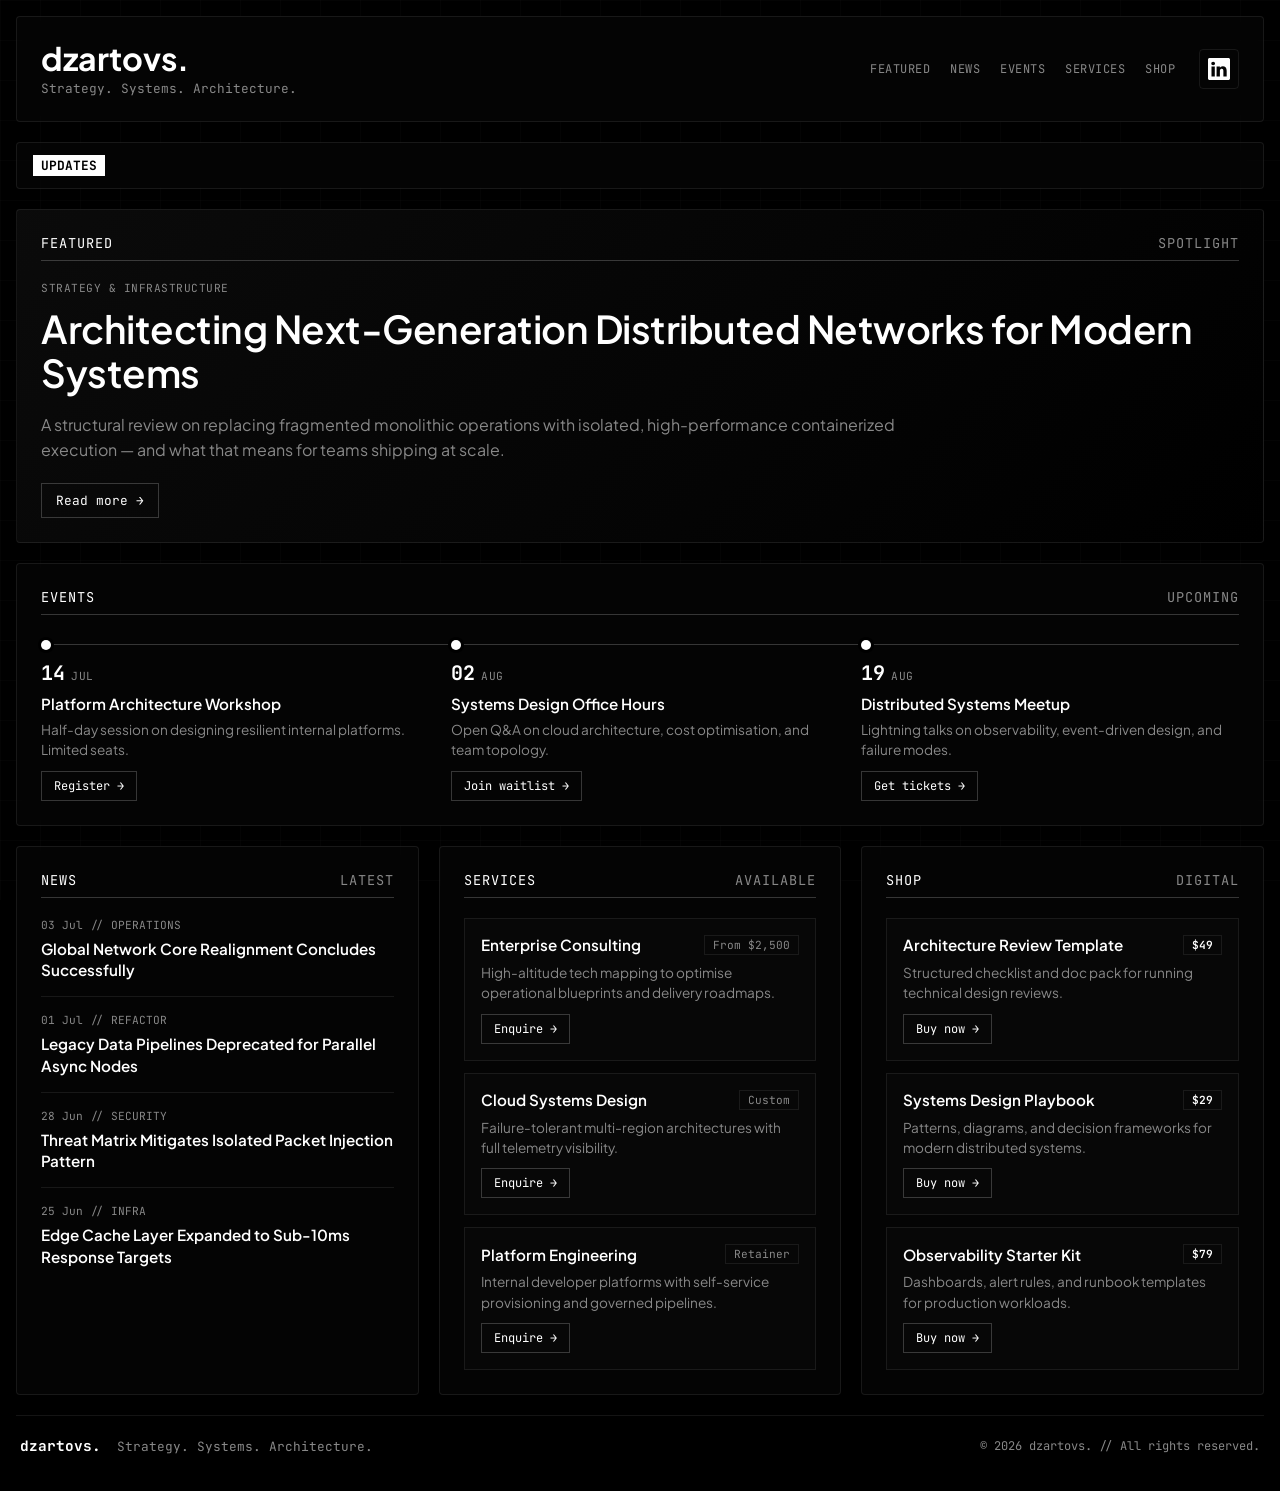
<file: index.html>
<!doctype html>
<html lang="en">
  <head>
    <meta charset="UTF-8" />
    <meta name="viewport" content="width=device-width, initial-scale=1.0" />
    <title>dzartovs.</title>

    <link rel="preconnect" href="https://fonts.googleapis.com" />
    <link rel="preconnect" href="https://fonts.gstatic.com" crossorigin />
    <link
      href="https://fonts.googleapis.com/css2?family=JetBrains+Mono:wght@400;500;700&family=Plus+Jakarta+Sans:wght@400;500;600;700&display=swap"
      rel="stylesheet"
    />
    <link rel="stylesheet" href="./assets/css/main.css" />
    <link rel="stylesheet" href="./assets/css/news.css" />
  </head>

  <body>
    <div class="site">
      <header class="site-header glass-panel">
        <div class="brand">
          <h1>dzartovs.</h1>
          <p class="tagline">Strategy. Systems. Architecture.</p>
        </div>

        <nav class="site-nav" aria-label="Main">
          <a href="#featured">Featured</a>
          <a href="#news">News</a>
          <a href="#events">Events</a>
          <a href="#services">Services</a>
          <a href="#shop">Shop</a>
        </nav>

        <a href="https://linkedin.com" target="_blank" rel="noopener noreferrer" class="social-link" aria-label="LinkedIn">
          <svg xmlns="http://www.w3.org/2000/svg" width="22" height="22" fill="currentColor" viewBox="0 0 16 16" aria-hidden="true">
            <path d="M0 1.146C0 .513.526 0 1.175 0h13.65C15.474 0 16 .513 16 1.146v13.708c0 .633-.526 1.146-1.175 1.146H1.175C.526 16 0 15.487 0 14.854zm4.943 12.248V6.169H2.542v7.225zm-1.2-8.212c.837 0 1.358-.554 1.358-1.248-.015-.709-.52-1.248-1.342-1.248S2.4 3.226 2.4 3.934c0 .694.521 1.248 1.327 1.248zm4.908 8.212V9.359c0-.216.016-.432.08-.586.173-.431.568-.878 1.232-.878.869 0 1.216.662 1.216 1.634v3.865h2.401V9.25c0-2.22-1.184-3.252-2.764-3.252-1.274 0-1.845.7-2.165 1.193v.025h-.016l.016-.025V6.169h-2.4c.03.678 0 7.225 0 7.225z" />
          </svg>
        </a>
      </header>

      <div class="glass-panel ticker-bar">
        <span class="ticker-label">Updates</span>
        <div class="ticker-track">
          <span class="ticker-content">New consulting slots open for Q3 // Platform architecture workshop — 14 July // Systems design playbook now available // Subscribe for early access to upcoming events //</span>
        </div>
      </div>

      <main class="site-main">
        <section class="glass-panel featured-panel" id="featured">
          <div class="section-title">Featured <span>SPOTLIGHT</span></div>
          <span class="card-tag">Strategy &amp; Infrastructure</span>
          <h2 class="card-title">
            <a href="#">Architecting Next-Generation Distributed Networks for Modern Systems</a>
          </h2>
          <p class="card-summary">
            A structural review on replacing fragmented monolithic operations with isolated, high-performance containerized execution — and what that means for teams shipping at scale.
          </p>
          <a href="#" class="card-cta">Read more →</a>
        </section>

        <section class="glass-panel events-timeline" id="events">
          <div class="section-title">Events <span>UPCOMING</span></div>

          <div class="timeline">
            <article class="timeline-item">
              <div class="timeline-marker">
                <span class="timeline-day">14</span>
                <span class="timeline-month">Jul</span>
              </div>
              <div class="timeline-content">
                <h3 class="item-heading"><a href="#">Platform Architecture Workshop</a></h3>
                <p class="item-desc">Half-day session on designing resilient internal platforms. Limited seats.</p>
                <a href="#" class="card-cta card-cta--small">Register →</a>
              </div>
            </article>

            <article class="timeline-item">
              <div class="timeline-marker">
                <span class="timeline-day">02</span>
                <span class="timeline-month">Aug</span>
              </div>
              <div class="timeline-content">
                <h3 class="item-heading"><a href="#">Systems Design Office Hours</a></h3>
                <p class="item-desc">Open Q&amp;A on cloud architecture, cost optimisation, and team topology.</p>
                <a href="#" class="card-cta card-cta--small">Join waitlist →</a>
              </div>
            </article>

            <article class="timeline-item">
              <div class="timeline-marker">
                <span class="timeline-day">19</span>
                <span class="timeline-month">Aug</span>
              </div>
              <div class="timeline-content">
                <h3 class="item-heading"><a href="#">Distributed Systems Meetup</a></h3>
                <p class="item-desc">Lightning talks on observability, event-driven design, and failure modes.</p>
                <a href="#" class="card-cta card-cta--small">Get tickets →</a>
              </div>
            </article>
          </div>
        </section>

        <div class="content-grid">
          <section class="glass-panel content-section" id="news">
            <div class="section-title">News <span>LATEST</span></div>

            <article class="list-item">
              <div class="item-meta">03 Jul // OPERATIONS</div>
              <h3 class="item-heading"><a href="#">Global Network Core Realignment Concludes Successfully</a></h3>
            </article>
            <article class="list-item">
              <div class="item-meta">01 Jul // REFACTOR</div>
              <h3 class="item-heading"><a href="#">Legacy Data Pipelines Deprecated for Parallel Async Nodes</a></h3>
            </article>
            <article class="list-item">
              <div class="item-meta">28 Jun // SECURITY</div>
              <h3 class="item-heading"><a href="#">Threat Matrix Mitigates Isolated Packet Injection Pattern</a></h3>
            </article>
            <article class="list-item">
              <div class="item-meta">25 Jun // INFRA</div>
              <h3 class="item-heading"><a href="#">Edge Cache Layer Expanded to Sub-10ms Response Targets</a></h3>
            </article>
          </section>

          <section class="glass-panel content-section" id="services">
              <div class="section-title">Services <span>AVAILABLE</span></div>

              <article class="service-card">
                <div class="service-header">
                  <h3 class="service-title">Enterprise Consulting</h3>
                  <span class="service-badge">From $2,500</span>
                </div>
                <p class="item-desc">High-altitude tech mapping to optimise operational blueprints and delivery roadmaps.</p>
                <a href="#" class="card-cta card-cta--small">Enquire →</a>
              </article>

              <article class="service-card">
                <div class="service-header">
                  <h3 class="service-title">Cloud Systems Design</h3>
                  <span class="service-badge">Custom</span>
                </div>
                <p class="item-desc">Failure-tolerant multi-region architectures with full telemetry visibility.</p>
                <a href="#" class="card-cta card-cta--small">Enquire →</a>
              </article>

              <article class="service-card">
                <div class="service-header">
                  <h3 class="service-title">Platform Engineering</h3>
                  <span class="service-badge">Retainer</span>
                </div>
                <p class="item-desc">Internal developer platforms with self-service provisioning and governed pipelines.</p>
                <a href="#" class="card-cta card-cta--small">Enquire →</a>
              </article>
            </section>

          <section class="glass-panel content-section" id="shop">
              <div class="section-title">Shop <span>DIGITAL</span></div>

              <article class="product-card">
                <div class="product-header">
                  <h3 class="product-title">Architecture Review Template</h3>
                  <span class="product-price">$49</span>
                </div>
                <p class="item-desc">Structured checklist and doc pack for running technical design reviews.</p>
                <a href="#" class="card-cta card-cta--small">Buy now →</a>
              </article>

              <article class="product-card">
                <div class="product-header">
                  <h3 class="product-title">Systems Design Playbook</h3>
                  <span class="product-price">$29</span>
                </div>
                <p class="item-desc">Patterns, diagrams, and decision frameworks for modern distributed systems.</p>
                <a href="#" class="card-cta card-cta--small">Buy now →</a>
              </article>

              <article class="product-card">
                <div class="product-header">
                  <h3 class="product-title">Observability Starter Kit</h3>
                  <span class="product-price">$79</span>
                </div>
                <p class="item-desc">Dashboards, alert rules, and runbook templates for production workloads.</p>
                <a href="#" class="card-cta card-cta--small">Buy now →</a>
              </article>
            </section>
        </div>
      </main>

      <footer class="site-footer">
        <div class="brand brand--footer">
          <span class="brand-name">dzartovs.</span>
          <span class="tagline">Strategy. Systems. Architecture.</span>
        </div>
        <div class="footer-meta">© 2026 dzartovs. // All rights reserved.</div>
      </footer>
    </div>
  </body>
</html>
</file>
<file: assets/css/main.css>
/* ── Variables ── */
:root {
  --bg-dark: #000000;
  --text-main: #ffffff;
  --text-muted: #888888;
  --accent: #00bcd4;
  --font-mono: "JetBrains Mono", monospace;
  --font-sans: "Plus Jakarta Sans", sans-serif;
  --glass-card: rgba(12, 12, 12, 0.4);
  --glass-border: rgba(255, 255, 255, 0.08);
  --glass-border-strong: rgba(255, 255, 255, 0.2);
}

/* ── Base ── */
*,
*::before,
*::after {
  box-sizing: border-box;
}

html {
  scroll-behavior: smooth;
}

body {
  margin: 0;
  padding: 16px;
  min-height: 100vh;
  width: 100%;
  max-width: 100%;
  overflow-x: hidden;
  background-color: var(--bg-dark);
  color: var(--text-main);
  font-family: var(--font-sans);
}

body::before {
  content: "";
  position: fixed;
  inset: 0;
  background-image:
    linear-gradient(rgba(255, 255, 255, 0.015) 1px, transparent 1px),
    linear-gradient(90deg, rgba(255, 255, 255, 0.015) 1px, transparent 1px);
  background-size: 40px 40px;
  pointer-events: none;
  z-index: 0;
}

a {
  color: var(--accent);
  text-decoration: none;
}

a:hover {
  text-decoration: underline;
}

/* ── Site shell ── */
.site {
  position: relative;
  z-index: 1;
  width: 100%;
  min-width: 0;
  display: flex;
  flex-direction: column;
  gap: 20px;
}

/* ── Header & branding ── */
.site-header {
  display: grid;
  grid-template-columns: 1fr auto auto;
  align-items: center;
  gap: 24px;
  padding: 20px 24px;
}

.brand h1 {
  font-size: 2rem;
  font-weight: 700;
  margin: 0;
  line-height: 1.1;
}

.tagline {
  font-family: var(--font-mono);
  font-size: 0.8rem;
  color: var(--text-muted);
  margin: 4px 0 0;
}

.site-nav {
  display: flex;
  flex-wrap: wrap;
  gap: 8px 20px;
  font-family: var(--font-mono);
  font-size: 0.75rem;
  text-transform: uppercase;
  letter-spacing: 0.5px;
}

.site-nav a {
  color: var(--text-muted);
  text-decoration: none;
  transition: color 0.2s ease;
}

.site-nav a:hover {
  color: var(--text-main);
  text-decoration: none;
}

.social-link {
  display: flex;
  align-items: center;
  justify-content: center;
  color: var(--text-main);
  padding: 8px;
  border: 1px solid var(--glass-border);
  border-radius: 4px;
  transition: border-color 0.2s ease, background 0.2s ease;
}

.social-link:hover {
  border-color: var(--glass-border-strong);
  background: rgba(255, 255, 255, 0.03);
  text-decoration: none;
}

/* ── Footer ── */
.site-footer {
  display: flex;
  flex-wrap: wrap;
  justify-content: space-between;
  align-items: center;
  gap: 12px 24px;
  padding: 20px 4px;
  border-top: 1px solid var(--glass-border);
  font-family: var(--font-mono);
  font-size: 0.75rem;
  color: var(--text-muted);
}

.brand--footer {
  display: flex;
  flex-wrap: wrap;
  align-items: baseline;
  gap: 8px 16px;
}

.brand--footer .brand-name {
  font-weight: 700;
  color: var(--text-main);
  font-size: 0.9rem;
}

.brand--footer .tagline {
  margin: 0;
}

.footer-meta {
  overflow-wrap: anywhere;
}

@media (max-width: 900px) {
  .site-header {
    grid-template-columns: 1fr auto;
    grid-template-rows: auto auto;
  }

  .site-nav {
    grid-column: 1 / -1;
    order: 1;
  }
}

@media (max-width: 768px) {
  body {
    padding: 12px;
  }

  .site {
    gap: 12px;
  }

  .site-header {
    padding: 16px;
    gap: 16px;
  }

  .brand h1 {
    font-size: 1.6rem;
  }

  .site-footer {
    flex-direction: column;
    align-items: flex-start;
  }
}
</file>
<file: assets/css/news.css>
/* ── Glass panels ── */
.glass-panel {
  background: var(--glass-card);
  backdrop-filter: blur(25px) saturate(100%);
  -webkit-backdrop-filter: blur(25px) saturate(100%);
  border: 1px solid var(--glass-border);
  border-radius: 4px;
  padding: 24px;
  min-width: 0;
}

/* ── Ticker ── */
.ticker-bar {
  display: flex;
  gap: 16px;
  padding: 12px 16px;
  font-family: var(--font-mono);
  font-size: 0.8rem;
  align-items: center;
  overflow: hidden;
}

.ticker-label {
  background: #ffffff;
  color: #000000;
  padding: 2px 8px;
  font-weight: 700;
  text-transform: uppercase;
  flex-shrink: 0;
}

.ticker-track {
  overflow: hidden;
  width: 100%;
  min-width: 0;
}

.ticker-content {
  color: var(--text-muted);
  white-space: nowrap;
  display: inline-block;
  animation: marquee 30s linear infinite;
  padding-left: 100%;
}

@keyframes marquee {
  0% { transform: translate3d(0, 0, 0); }
  100% { transform: translate3d(-100%, 0, 0); }
}

/* ── Category row ── */
.category-row {
  display: grid;
  grid-template-columns: repeat(5, minmax(0, 1fr));
  gap: 16px;
}

.category-card {
  display: flex;
  flex-direction: column;
  gap: 6px;
  padding: 16px 18px;
  text-decoration: none;
  color: inherit;
  transition: border-color 0.2s ease, background 0.2s ease, transform 0.2s ease;
}

.category-card:hover {
  border-color: var(--glass-border-strong);
  background: rgba(255, 255, 255, 0.04);
  transform: translateY(-2px);
  text-decoration: none;
}

.category-label {
  font-weight: 600;
  font-size: 0.95rem;
}

.category-desc {
  font-size: 0.75rem;
  color: var(--text-muted);
  line-height: 1.4;
}

/* ── Main content ── */
.site-main {
  display: flex;
  flex-direction: column;
  gap: 20px;
  min-width: 0;
}

.section-title {
  font-family: var(--font-mono);
  font-size: 0.85rem;
  text-transform: uppercase;
  letter-spacing: 1px;
  border-bottom: 1px solid var(--glass-border-strong);
  padding-bottom: 8px;
  margin-bottom: 20px;
  display: flex;
  flex-wrap: wrap;
  justify-content: space-between;
  gap: 8px;
}

.section-title span {
  color: var(--text-muted);
}

/* ── Featured ── */
.featured-panel {
  background: linear-gradient(135deg, rgba(15, 15, 15, 0.7) 0%, rgba(0, 0, 0, 0.95) 100%);
}

.card-tag {
  font-family: var(--font-mono);
  font-size: 0.7rem;
  color: var(--text-muted);
  text-transform: uppercase;
  letter-spacing: 0.5px;
  display: block;
  margin-bottom: 12px;
}

.card-title {
  font-size: clamp(1.5rem, 3vw, 2.4rem);
  font-weight: 600;
  line-height: 1.15;
  letter-spacing: -0.5px;
  margin: 0 0 16px;
  overflow-wrap: break-word;
}

.card-title a {
  color: var(--text-main);
  text-decoration: none;
}

.card-title a:hover {
  text-decoration: underline;
  text-underline-offset: 4px;
}

.card-summary {
  font-size: 1rem;
  color: var(--text-muted);
  line-height: 1.6;
  margin: 0 0 20px;
  max-width: 72ch;
}

.card-cta {
  display: inline-block;
  font-family: var(--font-mono);
  font-size: 0.8rem;
  color: var(--text-main);
  border: 1px solid var(--glass-border-strong);
  padding: 8px 14px;
  text-decoration: none;
  transition: background 0.2s ease, color 0.2s ease;
}

.card-cta:hover {
  background: #ffffff;
  color: #000000;
  text-decoration: none;
}

.card-cta--small {
  padding: 6px 12px;
  font-size: 0.75rem;
  margin-top: 10px;
}

/* ── Content grid (3 columns) ── */
.content-grid {
  display: grid;
  grid-template-columns: repeat(3, minmax(0, 1fr));
  gap: 20px;
  align-items: stretch;
  width: 100%;
}

.content-section {
  display: flex;
  flex-direction: column;
  gap: 0;
  min-width: 0;
}

/* ── List items (news) ── */
.list-item {
  border-bottom: 1px solid var(--glass-border);
  padding-bottom: 16px;
  margin-bottom: 16px;
}

.list-item:last-child {
  border-bottom: none;
  padding-bottom: 0;
  margin-bottom: 0;
}

.item-meta {
  font-family: var(--font-mono);
  font-size: 0.7rem;
  color: var(--text-muted);
  margin-bottom: 6px;
}

.item-heading {
  font-size: 0.95rem;
  font-weight: 600;
  line-height: 1.4;
  margin: 0;
  overflow-wrap: break-word;
}

.item-heading a {
  color: var(--text-main);
  text-decoration: none;
}

.item-heading a:hover {
  color: var(--accent);
}

.item-desc {
  font-size: 0.85rem;
  color: var(--text-muted);
  line-height: 1.5;
  margin: 6px 0 0;
}

/* ── Events timeline ── */
.events-timeline {
  overflow: hidden;
}

.timeline {
  display: grid;
  grid-template-columns: repeat(3, minmax(0, 1fr));
  gap: 32px;
  position: relative;
  padding-top: 28px;
}

.timeline::before {
  content: "";
  position: absolute;
  top: 9px;
  left: 0;
  right: 0;
  height: 1px;
  background: var(--glass-border-strong);
}

.timeline-item {
  position: relative;
  min-width: 0;
}

.timeline-item::before {
  content: "";
  position: absolute;
  top: -23px;
  left: 0;
  width: 10px;
  height: 10px;
  background: var(--text-main);
  border-radius: 50%;
  box-shadow: 0 0 0 3px var(--bg-dark);
}

.timeline-marker {
  display: flex;
  align-items: baseline;
  gap: 6px;
  font-family: var(--font-mono);
  margin-bottom: 10px;
}

.timeline-day {
  font-size: 1.25rem;
  font-weight: 700;
  line-height: 1;
}

.timeline-month {
  font-size: 0.7rem;
  color: var(--text-muted);
  text-transform: uppercase;
  letter-spacing: 0.5px;
}

.timeline-content {
  min-width: 0;
}

/* ── Services ── */
.service-card,
.product-card {
  border: 1px solid var(--glass-border);
  padding: 16px;
  margin-bottom: 12px;
  background: rgba(255, 255, 255, 0.01);
  transition: border-color 0.2s ease, background 0.2s ease;
}

.service-card:last-child,
.product-card:last-child {
  margin-bottom: 0;
}

.service-card:hover,
.product-card:hover {
  border-color: var(--glass-border-strong);
  background: rgba(255, 255, 255, 0.03);
}

.service-header,
.product-header {
  display: flex;
  flex-wrap: wrap;
  justify-content: space-between;
  align-items: center;
  gap: 8px;
  margin-bottom: 8px;
}

.service-title,
.product-title {
  font-size: 0.95rem;
  font-weight: 600;
  margin: 0;
}

.service-badge,
.product-price {
  font-family: var(--font-mono);
  font-size: 0.7rem;
  color: var(--text-muted);
  border: 1px solid var(--glass-border);
  padding: 2px 8px;
}

.product-price {
  color: var(--text-main);
  font-weight: 600;
}

/* ── Responsive ── */
@media (max-width: 1100px) {
  .category-row {
    grid-template-columns: repeat(3, minmax(0, 1fr));
  }

  .timeline {
    grid-template-columns: 1fr;
    gap: 28px;
    padding-top: 0;
    padding-left: 28px;
  }

  .timeline::before {
    top: 0;
    bottom: 0;
    left: 4px;
    right: auto;
    width: 1px;
    height: auto;
  }

  .timeline-item::before {
    top: 4px;
    left: -28px;
  }

  .content-grid {
    grid-template-columns: 1fr 1fr;
  }

  #shop {
    grid-column: 1 / -1;
  }
}

@media (max-width: 768px) {
  .glass-panel {
    padding: 16px;
  }

  .category-row {
    grid-template-columns: 1fr 1fr;
    gap: 12px;
  }

  .category-card {
    padding: 14px;
  }

  .content-grid {
    grid-template-columns: 1fr;
    gap: 12px;
  }

  #shop {
    grid-column: auto;
  }

  .site-main {
    gap: 12px;
  }
}

@media (max-width: 480px) {
  .category-row {
    grid-template-columns: 1fr;
  }

  .ticker-bar {
    flex-direction: column;
    align-items: flex-start;
    gap: 8px;
  }
}
</file>
